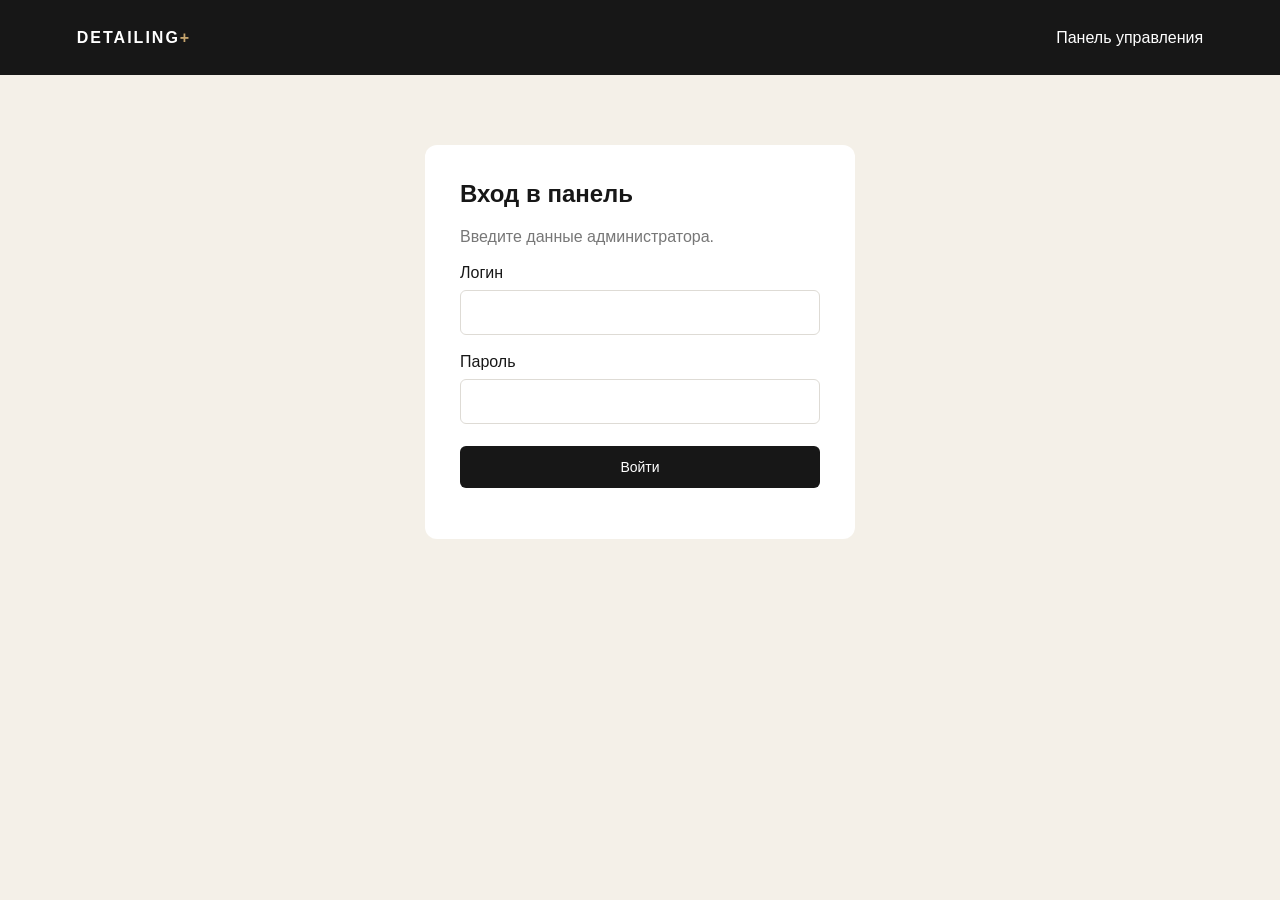
<file: frontend/admin.html>
<!DOCTYPE html>
<html lang="ru">
<head>
    <meta charset="UTF-8">
    <meta name="viewport" content="width=device-width, initial-scale=1.0">

    <title>Администрирование | Detailing+</title>

    <link rel="stylesheet" href="css/admin.css">
</head>

<body>

<header class="admin-header">
    <a href="/" class="admin-logo">DETAILING<span>+</span></a>
    <span>Панель управления</span>
</header>

<main class="admin-container">

    <section class="login-card" id="login-section">
        <h1>Вход в панель</h1>
        <p>Введите данные администратора.</p>

        <form id="login-form">
            <label for="username">Логин</label>
            <input id="username" type="text" required>

            <label for="password">Пароль</label>
            <input id="password" type="password" required>

            <button type="submit">Войти</button>

            <p id="login-message" class="message"></p>
        </form>
    </section>

    <section id="dashboard" hidden>

        <div class="dashboard-heading">
            <div>
                <span class="eyebrow">DETAILING+</span>
                <h1>Заявки клиентов</h1>
            </div>

            <button id="logout-button" class="secondary-button">
                Выйти
            </button>
        </div>

        <p id="dashboard-message" class="message"></p>

        <div class="table-wrapper">
            <table>
                <thead>
                    <tr>
                        <th>№</th>
                        <th>Клиент</th>
                        <th>Автомобиль</th>
                        <th>Услуга</th>
                        <th>Дата и время</th>
                        <th>Стоимость</th>
                        <th>Статус</th>
                    </tr>
                </thead>

                <tbody id="appointments-table"></tbody>
            </table>
        </div>


<section class="services-management">

    <div class="dashboard-heading">
        <div>
            <span class="eyebrow">НАСТРОЙКИ БИЗНЕСА</span>
            <h2>Услуги и цены</h2>
        </div>
    </div>

    <p class="section-description">
        Изменяйте стоимость и продолжительность услуг.
        Изменения будут использоваться на сайте при новых расчётах и записях.
    </p>

    <div id="services-list" class="services-list">
        <p>Загружаем услуги...</p>
    </div>

</section>


    </section>

</main>

<script src="js/admin.js"></script>

</body>
</html>
</file>
<file: frontend/css/admin.css>
* {
    box-sizing: border-box;
}

body {
    margin: 0;
    background: #f4f0e8;
    color: #171717;
    font-family: Arial, sans-serif;
}

.admin-header {
    min-height: 75px;
    padding: 0 6%;
    background: #171717;
    color: white;
    display: flex;
    align-items: center;
    justify-content: space-between;
}

.admin-logo {
    color: white;
    text-decoration: none;
    font-weight: 800;
    letter-spacing: 2px;
}

.admin-logo span {
    color: #c5a46d;
}

.admin-container {
    width: min(1400px, 92%);
    margin: 55px auto;
}

.login-card {
    width: min(430px, 100%);
    margin: 70px auto;
    padding: 35px;
    background: white;
    border-radius: 12px;
}

h1 {
    margin-top: 0;
}

.login-card p {
    color: #777;
}

label {
    display: block;
    margin: 18px 0 8px;
}

input {
    width: 100%;
    padding: 13px;
    border: 1px solid #dedbd5;
    border-radius: 6px;
    font-size: 15px;
}

button {
    padding: 13px 20px;
    border: none;
    border-radius: 6px;
    background: #171717;
    color: white;
    cursor: pointer;
    font-size: 14px;
}

.login-card button {
    width: 100%;
    margin-top: 22px;
}

button:disabled {
    opacity: 0.5;
    cursor: wait;
}

.dashboard-heading {
    display: flex;
    justify-content: space-between;
    align-items: center;
    gap: 20px;
    margin-bottom: 30px;
}

.eyebrow {
    color: #a88750;
    font-size: 12px;
    letter-spacing: 2px;
}

.secondary-button {
    background: transparent;
    color: #171717;
    border: 1px solid #171717;
}

.table-wrapper {
    overflow-x: auto;
    background: white;
    border-radius: 10px;
}

table {
    width: 100%;
    min-width: 1050px;
    border-collapse: collapse;
}

th,
td {
    padding: 16px 13px;
    text-align: left;
    border-bottom: 1px solid #eee;
    font-size: 14px;
}

th {
    background: #faf9f6;
    color: #777;
    font-weight: 600;
}

td select {
    padding: 9px;
    border: 1px solid #dedbd5;
    border-radius: 5px;
    background: white;
}

.message {
    line-height: 1.5;
}

.error {
    color: #b33a32;
}

.success {
    color: #267344;
}

.empty-message {
    padding: 30px;
    text-align: center;
    color: #777;
}

@media (max-width: 600px) {
    .admin-header {
        padding: 0 4%;
    }

    .admin-container {
        margin-top: 30px;
    }

    .login-card {
        padding: 25px;
    }
}

/* Управление услугами */

.services-management {
    margin-top: 65px;
}

.section-description {
    color: #777;
    line-height: 1.6;
    margin-bottom: 25px;
}

.services-list {
    display: grid;
    grid-template-columns: repeat(2, minmax(0, 1fr));
    gap: 22px;
}

.service-admin-card {
    padding: 25px;
    background: white;
    border-radius: 10px;
    border: 1px solid #e8e4dc;
}

.service-admin-card h3 {
    margin-top: 0;
}

.service-code {
    color: #999;
    font-size: 12px;
}

.service-admin-fields {
    display: grid;
    grid-template-columns: repeat(2, minmax(0, 1fr));
    gap: 15px;
    margin-top: 20px;
}

.service-admin-field {
    display: flex;
    flex-direction: column;
    gap: 8px;
    margin: 0;
    font-size: 13px;
}

.service-admin-field input,
.service-admin-field textarea {
    width: 100%;
    padding: 11px;
    border: 1px solid #dedbd5;
    border-radius: 5px;
    font: inherit;
    font-size: 14px;
}

.service-admin-field textarea {
    resize: vertical;
}

.service-admin-card > .service-admin-field {
    margin-top: 15px;
}

.service-active {
    display: flex;
    align-items: center;
    gap: 10px;
    margin: 20px 0;
    font-size: 14px;
}

.service-active input {
    width: 17px;
    height: 17px;
}

.service-admin-card button {
    width: 100%;
}

@media (max-width: 800px) {
    .services-list {
        grid-template-columns: 1fr;
    }
}

@media (max-width: 450px) {
    .service-admin-fields {
        grid-template-columns: 1fr;
    }
}
</file>
